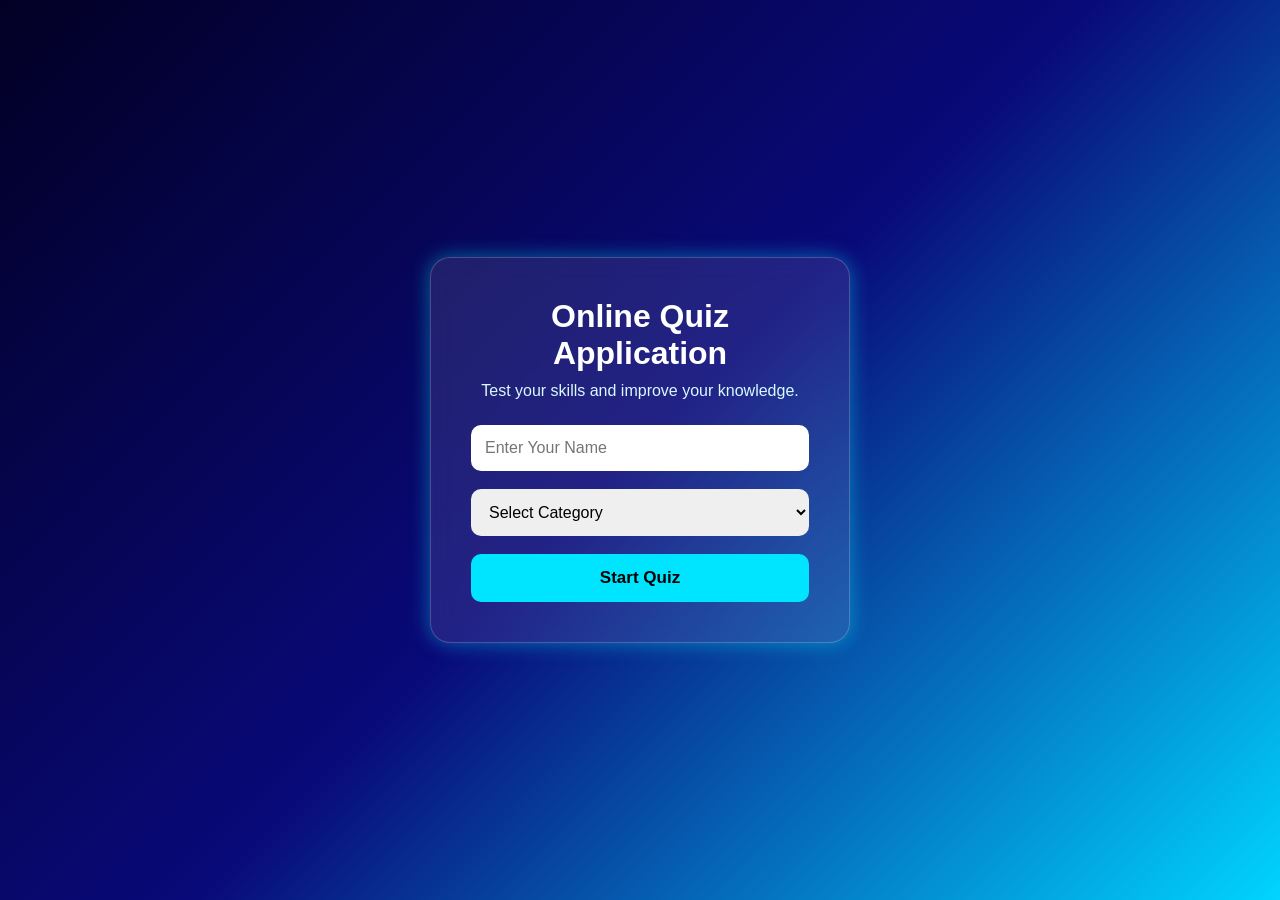
<file: docs/index.html>
<!DOCTYPE html>
<html lang="en">
<head>
    <meta charset="UTF-8">
    <meta name="viewport" content="width=device-width, initial-scale=1.0">
    <title>Online Quiz Application</title>
    <link rel="stylesheet" href="css/style.css">
</head>
<body>

<div class="container">

    <div class="card">

        <h1>Online Quiz Application</h1>

        <p class="subtitle">
            Test your skills and improve your knowledge.
        </p>

        <input
            type="text"
            id="username"
            placeholder="Enter Your Name">

        <select id="category">
            <option value="">Select Category</option>
            <option value="Java">Java</option>
            <option value="Python">Python</option>
            <option value="C Programming">C Programming</option>
            <option value="Aptitude">Aptitude</option>
        </select>

        <button onclick="startQuiz()">
            Start Quiz
        </button>

    </div>

</div>

<script src="js/script.js"></script>

</body>
</html>
</file>
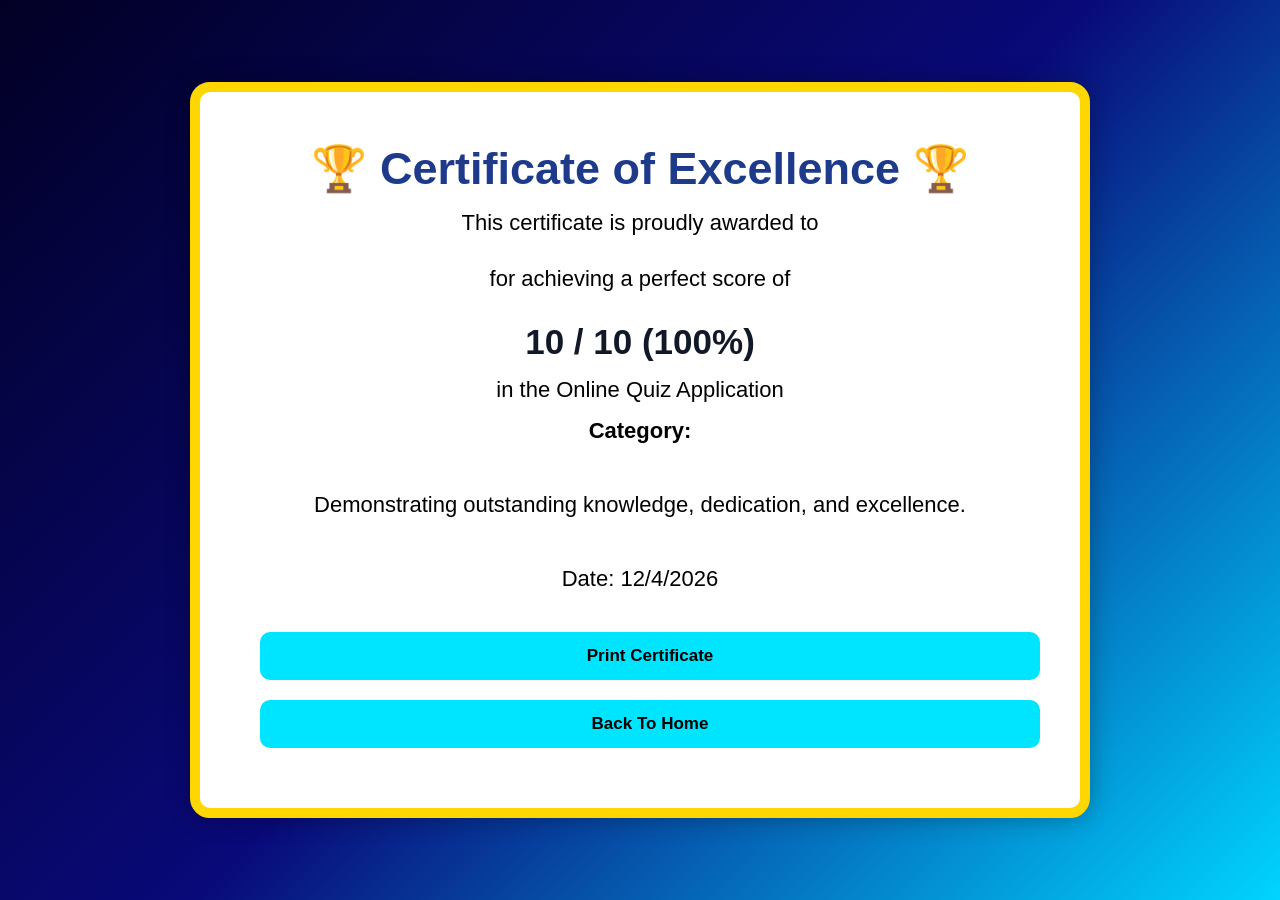
<file: docs/certificate.html>
<!DOCTYPE html>
<html lang="en">
<head>
    <meta charset="UTF-8">
    <meta name="viewport" content="width=device-width, initial-scale=1.0">
    <title>Certificate of Excellence</title>
    <link rel="stylesheet" href="css/style.css">

    <style>
        .certificate {
            width: 900px;
            max-width: 95%;
            margin: 50px auto;
            background: white;
            padding: 50px;
            border: 10px solid gold;
            border-radius: 20px;
            text-align: center;
            color: black;
            box-shadow: 0 0 25px rgba(0,0,0,0.3);
        }

        .certificate h1 {
            font-size: 45px;
            color: #1e3a8a;
        }

        .certificate h2 {
            margin-top: 30px;
            font-size: 35px;
            color: #111827;
        }

        .certificate p {
            font-size: 22px;
            margin: 15px 0;
        }

        .gold {
            color: #d97706;
            font-weight: bold;
        }

        .btn-group {
            margin-top: 30px;
        }

        .btn-group button {
            margin: 10px;
        }
    </style>
</head>
<body>

<div class="certificate">

    <h1>🏆 Certificate of Excellence 🏆</h1>

    <p>This certificate is proudly awarded to</p>

    <h2 id="studentName"></h2>

    <p>for achieving a perfect score of</p>

    <h2 class="gold">10 / 10 (100%)</h2>

    <p>in the Online Quiz Application</p>

    <p><strong>Category:</strong> <span id="categoryName"></span></p>

    <br>

    <p>
        Demonstrating outstanding knowledge,
        dedication, and excellence.
    </p>

    <br>

    <p id="certificateDate"></p>

    <div class="btn-group">
        <button onclick="window.print()">
            Print Certificate
        </button>

        <button onclick="window.location.href='index.html'">
            Back To Home
        </button>
    </div>

</div>

<script>

document.getElementById("studentName").innerText =
    localStorage.getItem("username");

document.getElementById("categoryName").innerText =
    localStorage.getItem("category");

document.getElementById("certificateDate").innerText =
    "Date: " + new Date().toLocaleDateString();

</script>

</body>
</html>
</file>
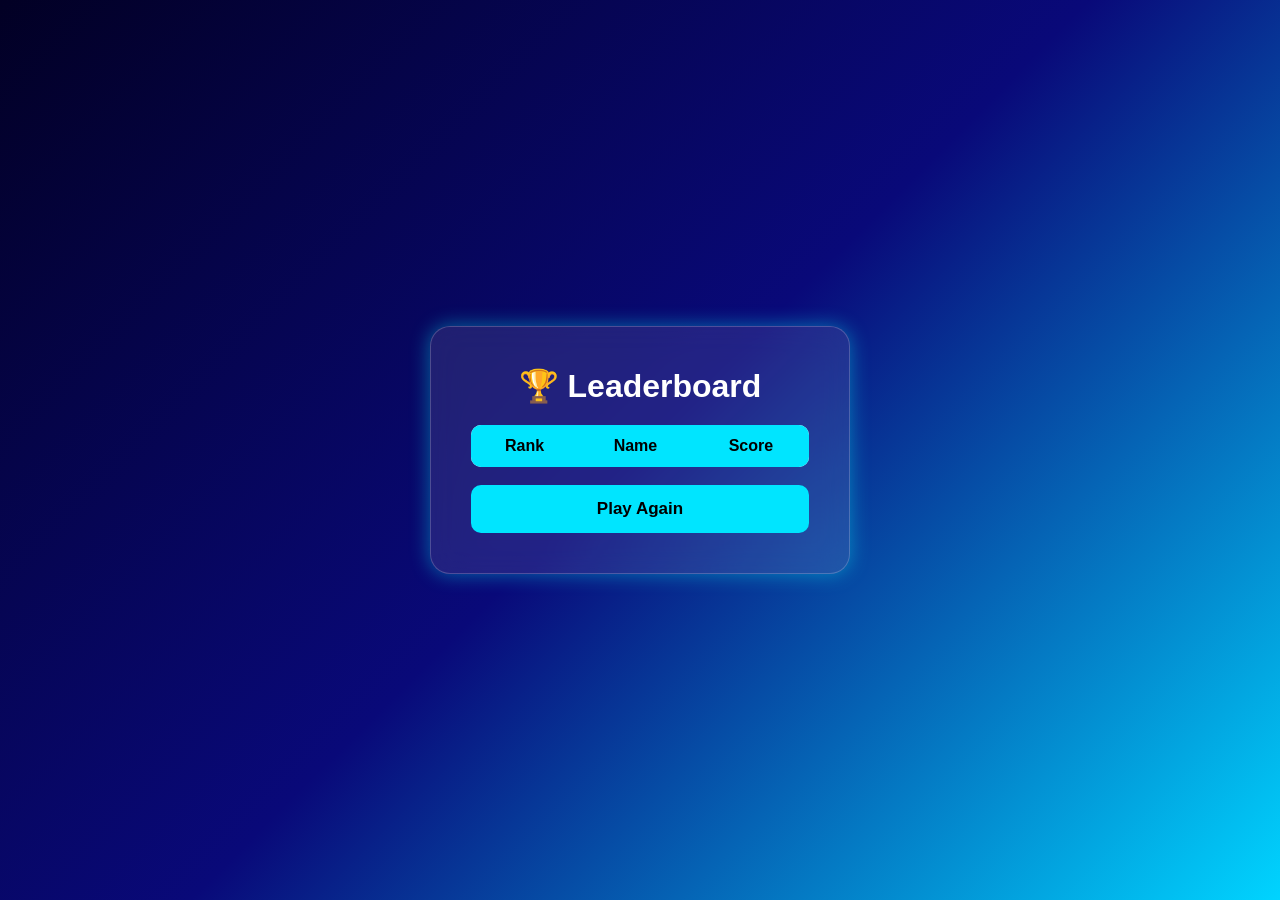
<file: docs/leaderboard.html>
<!DOCTYPE html>
<html lang="en">
<head>
    <meta charset="UTF-8">
    <meta name="viewport" content="width=device-width, initial-scale=1.0">
    <title>Leaderboard</title>
    <link rel="stylesheet" href="css/style.css">
</head>
<body>

<div class="container">

    <div class="card">

        <h1>🏆 Leaderboard</h1>

        <table id="leaderboardTable">

            <thead>
                <tr>
                    <th>Rank</th>
                    <th>Name</th>
                    <th>Score</th>
                </tr>
            </thead>

            <tbody id="leaderboardBody">

            </tbody>

        </table>

        <br>

        <button onclick="playAgain()">
            Play Again
        </button>

    </div>

</div>

<script src="js/script.js"></script>

</body>
</html>
</file>
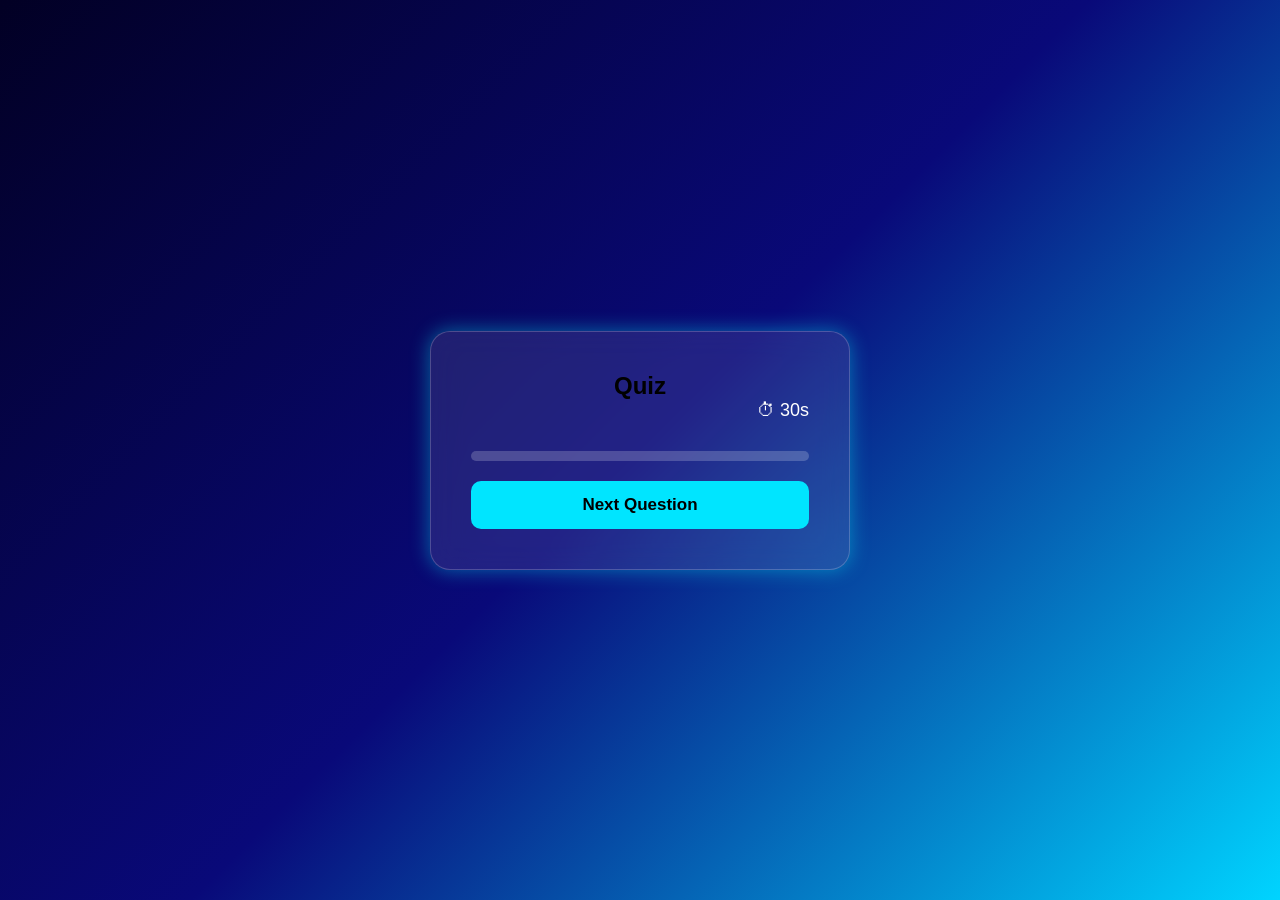
<file: docs/quiz.html>
<!DOCTYPE html>
<html lang="en">
<head>
    <meta charset="UTF-8">
    <meta name="viewport" content="width=device-width, initial-scale=1.0">
    <title>Quiz</title>
    <link rel="stylesheet" href="css/style.css">
</head>
<body>

<div class="container">

    <div class="card">

        <h2 id="categoryTitle">Quiz</h2>

        <div class="question-info">
            <span id="questionCounter"></span>
            <span class="timer">
                ⏱ <span id="timer">30</span>s
            </span>
        </div>

        <div class="progress-container">
            <div id="progressBar"></div>
        </div>

        <h3 id="question"></h3>

        <div id="options"></div>

        <button onclick="nextQuestion()">
            Next Question
        </button>

    </div>

</div>

<script src="js/script.js"></script>

</body>
</html>
</file>
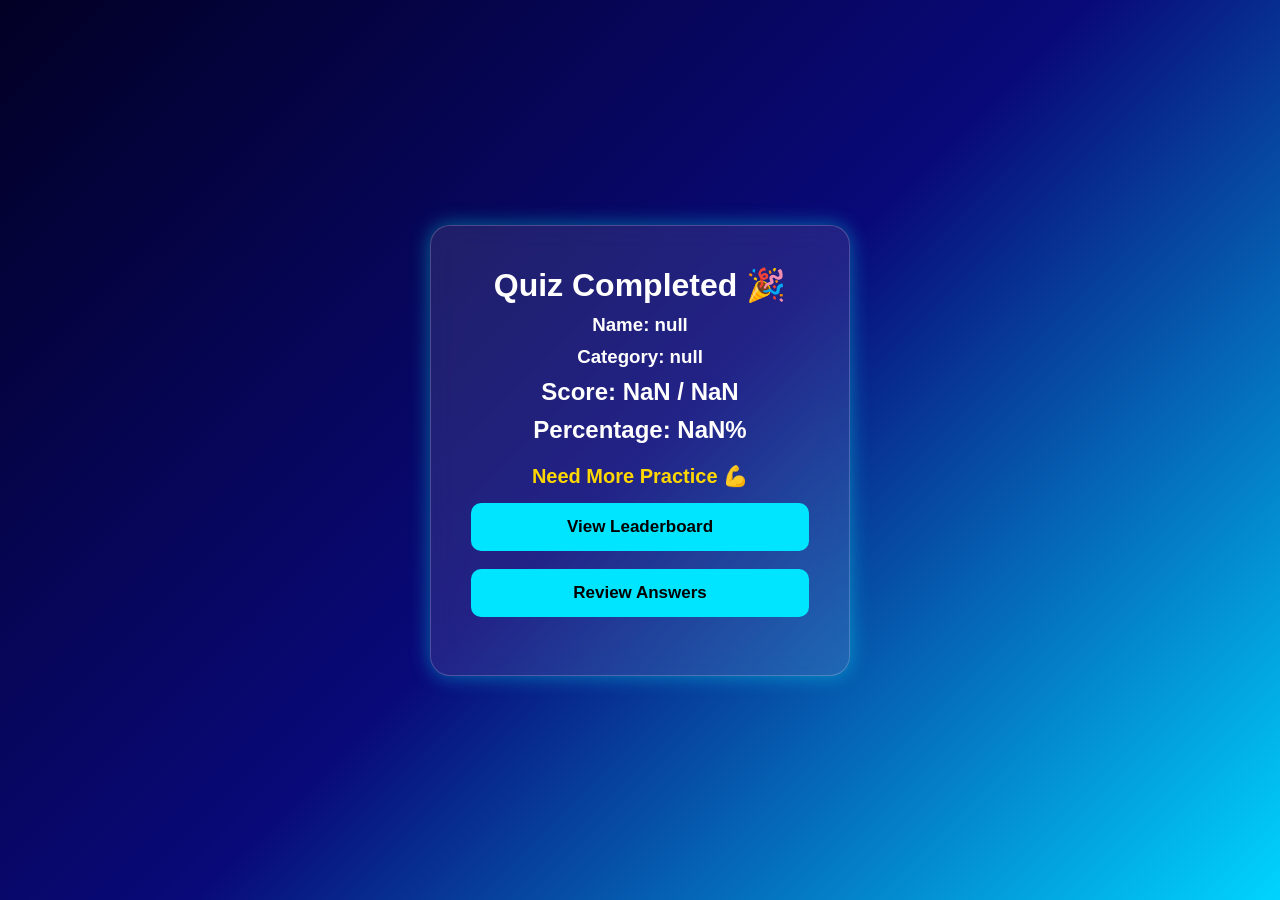
<file: docs/result.html>
<!DOCTYPE html>
<html lang="en">
<head>
    <meta charset="UTF-8">
    <meta name="viewport" content="width=device-width, initial-scale=1.0">
    <title>Quiz Result</title>
    <link rel="stylesheet" href="css/style.css">
</head>
<body>

<div class="container">

    <div class="card">

        <h1>Quiz Completed 🎉</h1>

        <h3 id="userName"></h3>

        <h3 id="categoryName"></h3>

        <h2 id="scoreText"></h2>

        <h2 id="percentageText"></h2>

        <p id="message"></p>

        <button onclick="goToLeaderboard()">
            View Leaderboard
        </button>

        <br><br>

<button onclick="reviewAnswers()">
    Review Answers
</button>

        <br><br>

<button
    id="certificateBtn"
    onclick="generateCertificate()"
    style="display:none;"
>
    Download Certificate 🏆
</button>

    </div>

</div>

<script src="js/script.js"></script>

</body>
</html>
</file>
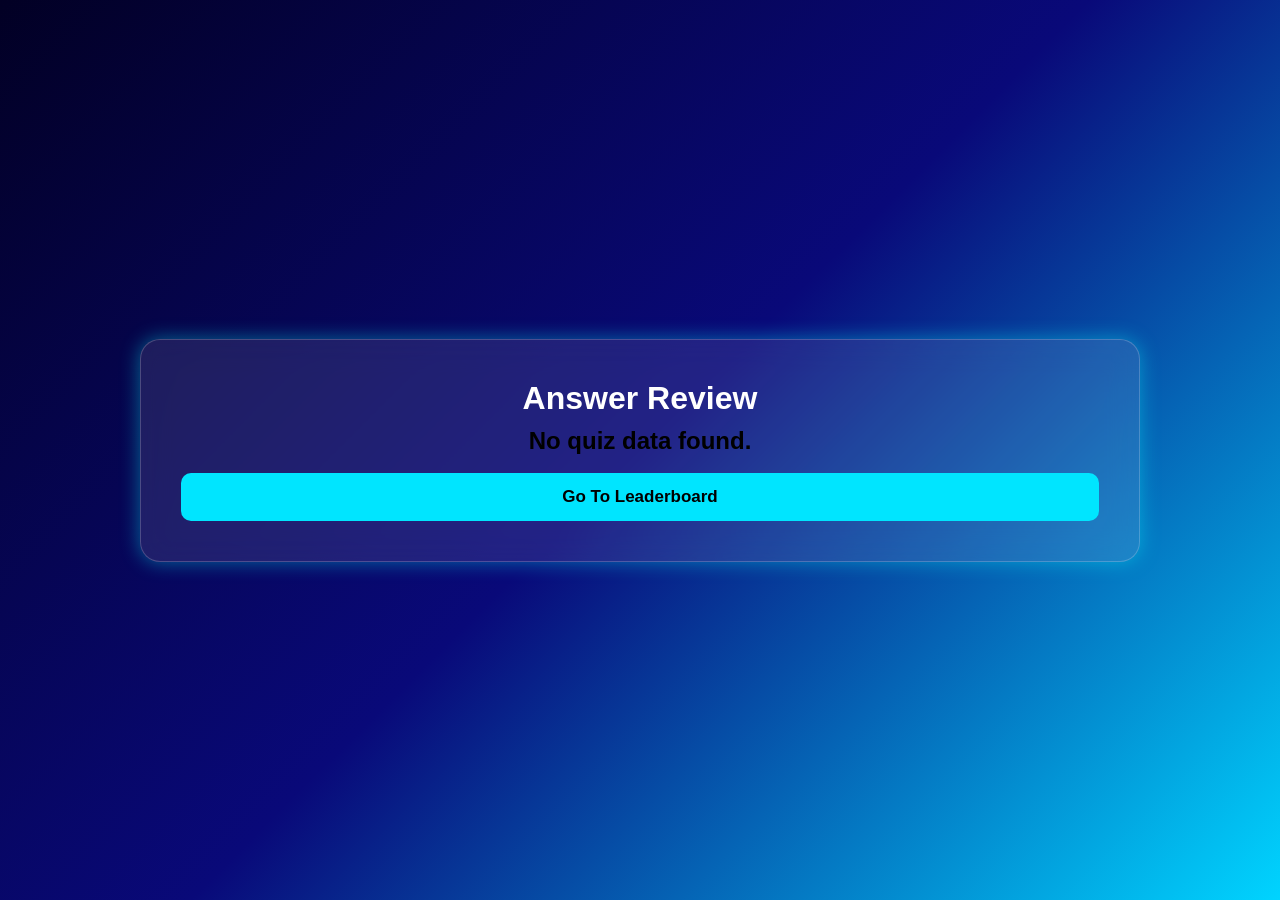
<file: docs/review.html>
<!DOCTYPE html>
<html lang="en">
<head>
    <meta charset="UTF-8">
    <meta name="viewport" content="width=device-width, initial-scale=1.0">
    <title>Review Answers</title>
    <link rel="stylesheet" href="css/style.css">
</head>
<body>

<div class="container">

    <div class="card" style="width:90%;max-width:1000px;">

        <h1>Answer Review</h1>

        <div id="reviewContainer"></div>

        <br>

        <button onclick="window.location.href='leaderboard.html'">
            Go To Leaderboard
        </button>

    </div>

</div>

<script src="js/script.js"></script>

</body>
</html>
</file>
<file: docs/css/style.css>
*{
    margin:0;
    padding:0;
    box-sizing:border-box;
    font-family:'Segoe UI',sans-serif;
}

body{
    min-height:100vh;
    display:flex;
    justify-content:center;
    align-items:center;

    background:linear-gradient(
        135deg,
        #020024,
        #090979,
        #00d4ff
    );
}

.container{
    width:100%;
    display:flex;
    justify-content:center;
    align-items:center;
}

.card{

    width:420px;

    padding:40px;

    border-radius:20px;

    background:rgba(255,255,255,0.1);

    backdrop-filter:blur(15px);

    border:1px solid rgba(255,255,255,0.2);

    box-shadow:
    0 0 20px rgba(0,255,255,0.4);

    text-align:center;
}

h1{
    color:white;
    margin-bottom:10px;
}

.subtitle{
    color:#d9faff;
    margin-bottom:25px;
}

input,
select{

    width:100%;

    padding:14px;

    margin-bottom:18px;

    border:none;

    outline:none;

    border-radius:10px;

    font-size:16px;
}

button{

    width:100%;

    padding:14px;

    border:none;

    border-radius:10px;

    cursor:pointer;

    font-size:17px;

    font-weight:bold;

    background:#00e5ff;

    color:black;

    transition:0.3s;
}

button:hover{

    transform:translateY(-2px);

    box-shadow:
    0 0 20px #00ffff;
}
.timer{
    color:white;
    margin-bottom:15px;
    font-size:18px;
}

#question{
    color:white;
    margin-bottom:20px;
}

.option{
    background:white;
    padding:12px;
    margin-bottom:10px;
    border-radius:10px;
    text-align:left;
}

table{
    width:100%;
    margin-top:20px;
    border-collapse:collapse;
    background:white;
    border-radius:10px;
    overflow:hidden;
}

th{
    padding:12px;
    background:#00e5ff;
    color:black;
}

td{
    padding:12px;
    text-align:center;
}

tr:nth-child(even){
    background:#f5f5f5;
}

.question-info{
    display:flex;
    justify-content:space-between;
    color:white;
    margin-bottom:15px;
}

.progress-container{
    width:100%;
    height:10px;
    background:rgba(255,255,255,0.2);
    border-radius:20px;
    margin-bottom:20px;
}

#progressBar{
    height:100%;
    width:0%;
    border-radius:20px;
    background:#00ffff;
    transition:0.4s;
}

#userName,
#categoryName,
#scoreText,
#percentageText {
    margin: 10px 0;
    color: white;
}

#message {
    font-size: 20px;
    font-weight: bold;
    margin: 15px 0;
    color: #ffd700;
}
#message{
    margin-top:20px;
    font-size:20px;
    font-weight:bold;
    color:#ffd700;
}

#scoreText,
#percentageText{
    margin-top:10px;
}

#userName,
#categoryName{
    margin-top:8px;
}
.review-box{
    text-align:left;
    margin-bottom:20px;
    color:white;
}

.review-box h3{
    margin-bottom:10px;
}

.review-box p{
    margin:5px 0;
}
</file>
